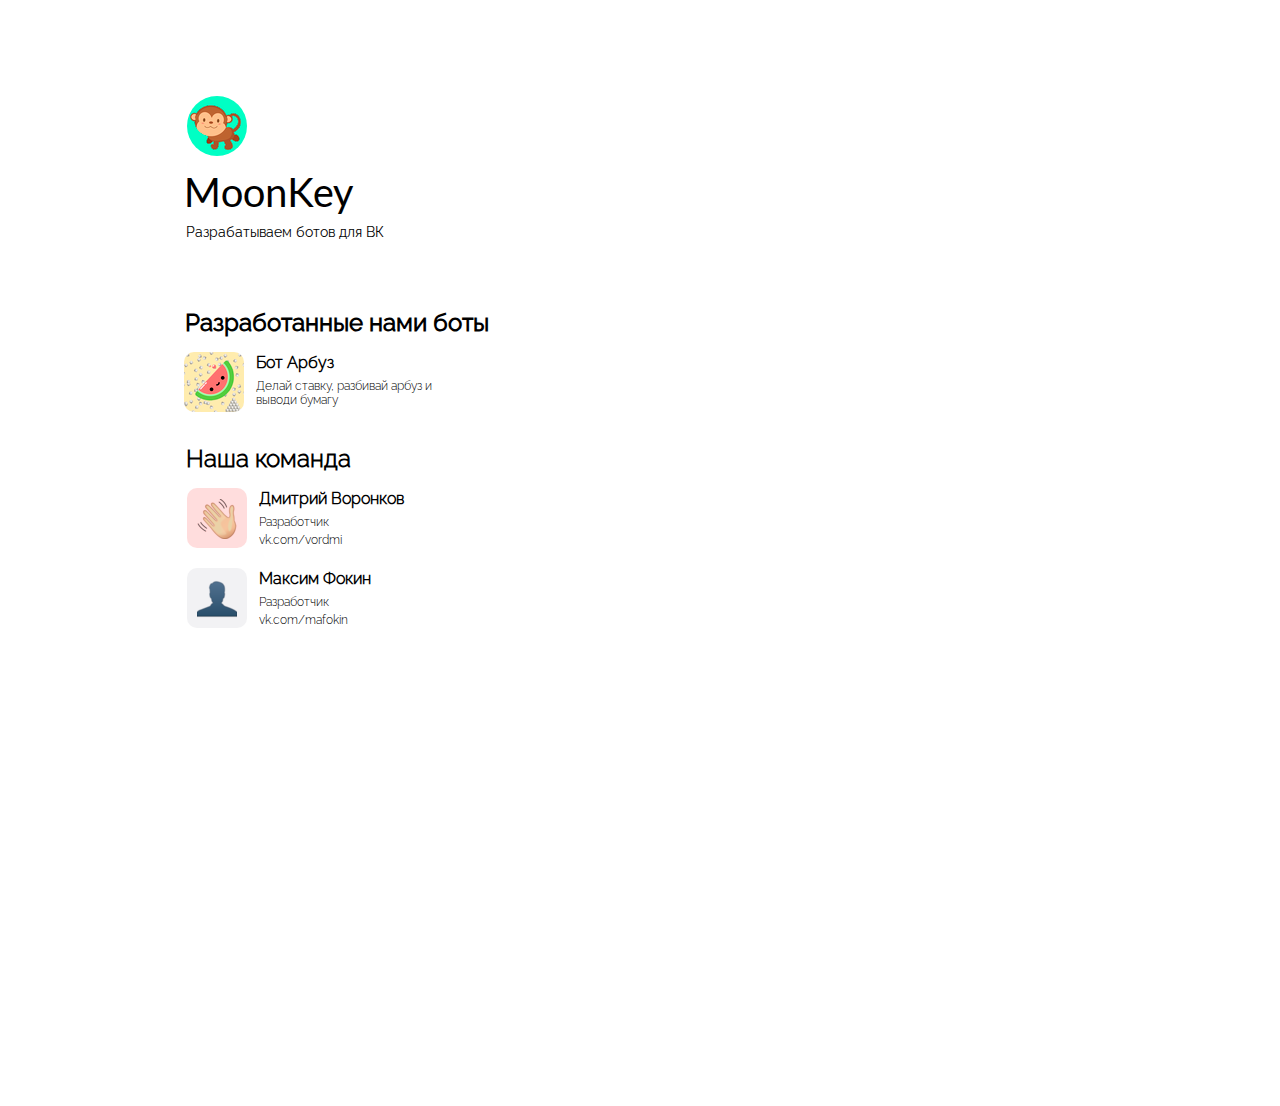
<file: index.html>
<!DOCTYPE html>
<html>
<head>
	<title>MoonKey</title>
	<link rel="stylesheet" type="text/css" href="css/style.css">
</head>
	<body>

		<div class="Header">
			<div class="logo"></div>
			<div class="title">MoonKey</div>
			<div class="subtitle">Разрабатываем ботов для ВК</div>
		</div>
		<div class="Projects">
			<h2 class="projects_title">Разработанные нами боты</h2>
			<ul class="Projects_list">
				<li class="Projects_ba">
					<a href="https://vk.com/club197442264">
						<div class="lba"></div>
						<div class="bba">
							<h3>Бот Арбуз</h3>
							<p>Делай ставку, разбивай арбуз и выводи бумагу</p>

						</div>
					</a>
				</li>
			</ul>
		</div>
		<div class="team">
			<h2 class="titleteam">Наша команда</h2>
			<ul class="Team_list">
				<li class="team_vd">
					<a href="https://vk.com/id315529320">
						<div class="lvd"></div>
						<div class="bvd">
							<h3>Дмитрий Воронков</h3>
							<p>Разработчик</p>
							<p>vk.com/vordmi</p>
						</div>
					</a>
				</li>
				<li class="team_mf">
					<a href="https://vk.com/id579195271">
						<div class="lmf"></div>
						<div class="bvd">
							<h3>Максим Фокин</h3>
							<p>Разработчик</p>
							<p>vk.com/mafokin</p>
						</div>
					</a>
				</li>
			</ul>
		</div>
	</body>
</html>
</file>
<file: css/style.css>
html { overflow:  hidden; }
@font-face {
	font-family: "Lato-Regular";
	src: url("../fonts/Lato-Regular.ttf") format("truetype"); 
	font-style: normal; 
	font-weight: normal; 
}
@font-face {
	font-family: "Raleway-Light";
	src: url("../fonts/Raleway-Light.ttf") format("truetype"); 
	font-style: normal; 
	font-weight: normal; 
} 
@font-face {
	font-family: "Raleway-Regular";
	src: url("../fonts/Raleway-Regular.ttf") format("truetype"); 
	font-style: normal; 
	font-weight: normal; 
} 

a { 
    text-decoration: none;
} 

li {
    list-style-type: none;
     /* Убираем маркеры */
}

ul {
	margin-left: 0; /* Отступ слева в браузере IE и Opera */
	padding-left: 0; /* Отступ слева в браузере Firefox, Safari, Chrome */
	padding: 0;
	margin: 0;
}

body {
	max-width: 700px;
	max-height: 700px;
}

.header {
	max-width: 100%;
	height: 175px;
	background-color: #000;
}

.logo {
	width: 60px;
	height: 60px;
	border-radius: 100%;
	background-image: url('../images/MK60x60.png');
	position: absolute;
	top: 6em;
	left: 11.7em;
}

.title {
	font-family: "Lato-Regular";
	position: absolute;
	top: 4.2em;
	left: 4.6em;
	font-size: 40px;
}

.subtitle {
	font-family: "Raleway-Regular";
	position: absolute;
	top: 16em;
	left: 13.3em;
	font-size: 14px;
}

.projects_title {
	font-family: "Raleway-Regular";
	position: absolute;
	top: 12em;
	left: 7.7em;
}
.Projects_cs {
	font-family: "Raleway-Light";
	position: absolute;
	margin-top: -1em;
	top: 23em;
	left: 11.5em;
}
.Projects_ba {
	font-family: "Raleway-Light";
	position: absolute;
	margin-top: -1em;
	top: 23em;
	left: 11.5em;
}
.lcs {
	background-image: url('../images/cs.png');
	width: 60px;
	height: 60px;
	border-radius: 10px;
}
.bcs {
	color: #000;
	width: 200px;
	position: absolute;
	top: -0.95em;
	left: 4.5em;
}

.lba {
	background-image: url('../images/ba.png');
	width: 60px;
	height: 60px;
	border-radius: 10px;
}
.bba {
	color: #000;
	width: 200px;
	position: absolute;
	top: -0.95em;
	left: 4.5em;
}

.team {
	width: 100%;
	height: 682px;
	position: absolute;
	top: 26.5em;
	left: 7em;
}

.titleteam {
	font-family: "Raleway-Light";
	position: absolute;
	left: 3.1em;
}

p {
    margin-top: -0.7em; /* Отступ сверху */
    margin-bottom: 1em; /* Отступ снизу */
    font-size: 12px;
}

h3 {
	font-size: 16px;
}

.team_vd {
	font-family: "Raleway-Light";
	position: absolute;
	margin-top: -1em;
	top: 5em;
	left: 4.7em;
}

.team_mf {
	font-family: "Raleway-Light";
	position: absolute;
	padding: 0;
    margin-top: 4em;
	top: 5em;
	left: 4.7em;
}

.lvd {
	background-image: url('../images/hand.png');
	width: 60px;
	height: 60px;
	border-radius: 10px;
}

.lmf {
	background-image: url('../images/man.png');
	width: 60px;
	height: 60px;
	border-radius: 10px;
}
.bvd {
	color: #000;
	width: 200px;
	position: absolute;
	top: -0.95em;
	left: 4.5em;
}
</file>
